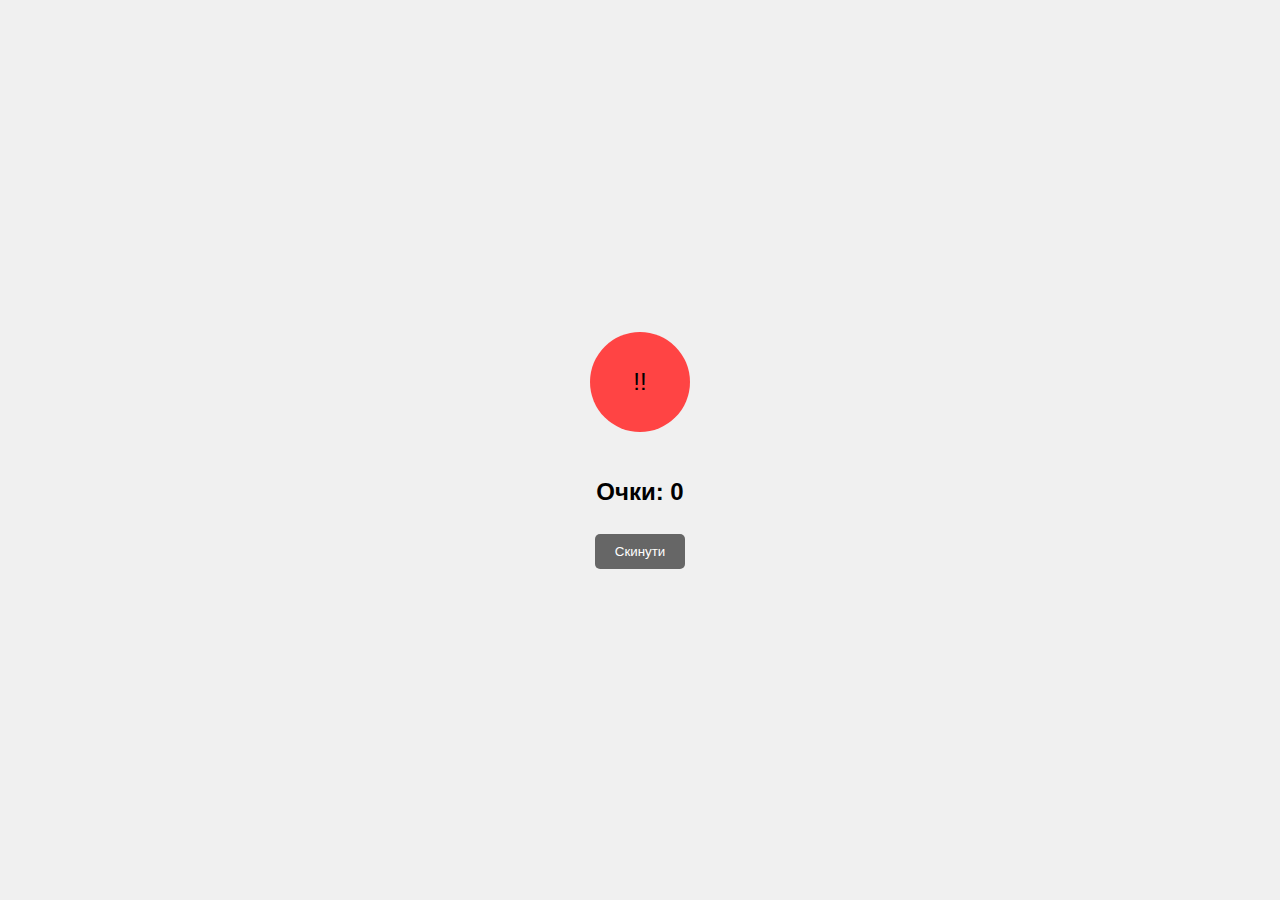
<file: Index.html>
<!DOCTYPE html>
<html lang="uk">
<head>
    <meta charset="UTF-8">
    <meta name="viewport" content="width=device-width, initial-scale=1.0">
    <title>Клікер-Гра</title>
    <link rel="stylesheet" type="text/css" href="style.css">
    <link rel="manifest" href="manifest.json">
    <meta name="theme-color" content="#ff4444">
</head>
<body>
    <button id="targetButton" class="buttonclicker">!!</button><br><br>
    <div id="score">Очки: 0</div><br>
    <button id="resetButton" class="reset-button">Скинути</button>
    <script>
        if ('serviceWorker' in navigator) {
            navigator.serviceWorker.register('sw.js');
        }
    </script>
    <script src="script.js"></script>
</body>
</html>
</file>
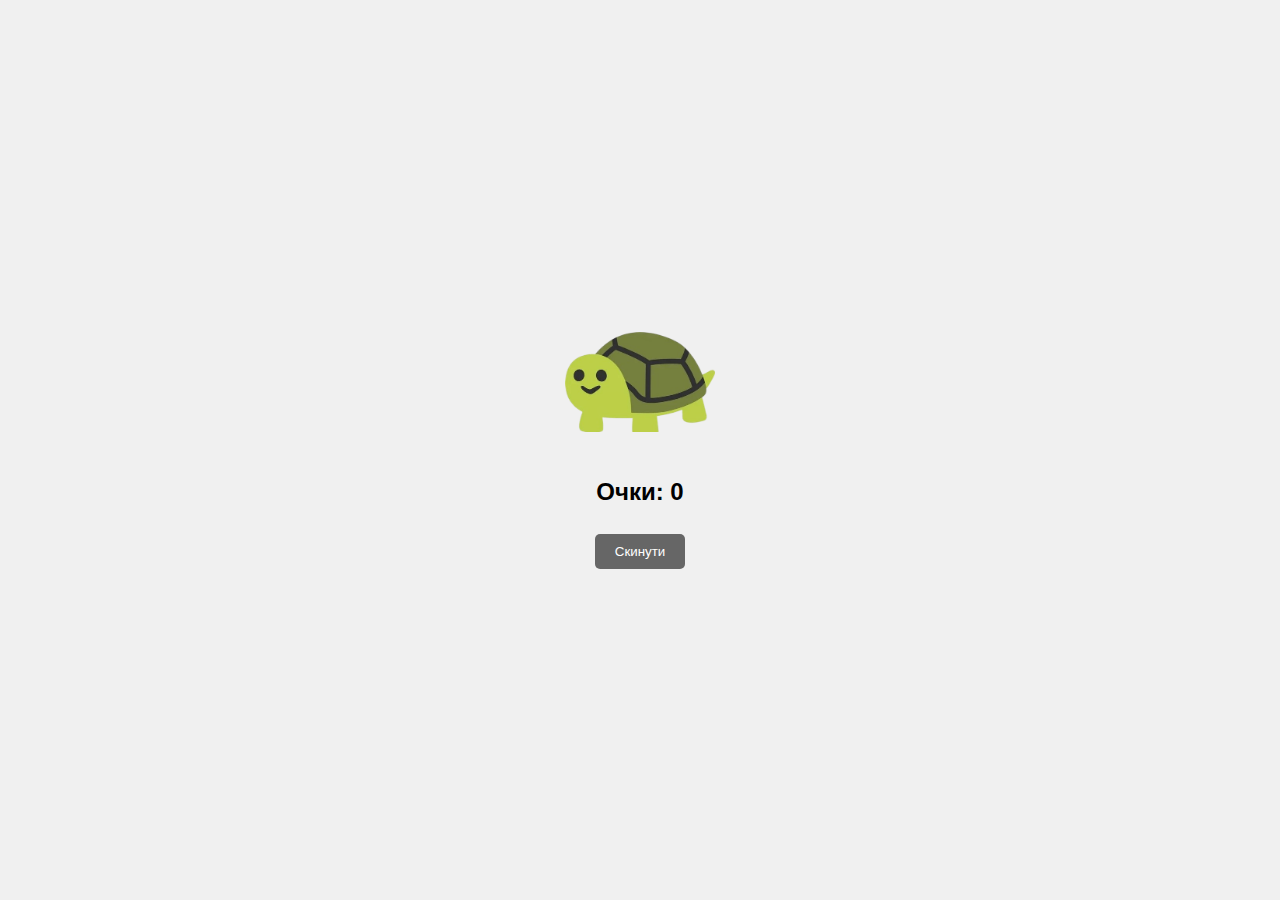
<file: game.html>
<!DOCTYPE html>
<html lang="uk">
<head>
    <meta charset="UTF-8">
    <meta name="viewport" content="width=device-width, initial-scale=1.0">
    <title>Turtle Tap</title>
    <link rel="stylesheet" type="text/css" href="style/style.css">
    <meta name="theme-color" content="#ff4444">
</head>
<body>
    <button id="targetButton" class="buttonclicker"><img id="turtleImage" src="Assets/turtle-basick.png" class="turtle1" alt="Turtle"></button><br><br>
    <div id="score">Очки: 0</div><br>
    <button id="resetButton" class="reset-button">Скинути</button>
    <script src="java script/script.js"></script>
</body>
</html>
</file>
<file: style.css>
body {
    display: flex;
    flex-direction: column;
    align-items: center;
    justify-content: center;
    height: 100vh;
    margin: 0;
    font-family: Arial, sans-serif;
    background-color: #f0f0f0;
}

.buttonclicker {
    width: 100px;
    height: 100px;
    border-radius: 50%;
    border: none;
    font-size: 24px;
    cursor: pointer;
    background-color: #ff4444;
    transition: background-color 0.3s;
}

.buttonclicker:active {
    transform: scale(0.95);
}

#score {
    font-size: 24px;
    font-weight: bold;
    margin: 10px 0;
}

.reset-button {
    padding: 10px 20px;
    background-color: #666;
    color: white;
    border: none;
    border-radius: 5px;
    cursor: pointer;
}

.reset-button:hover {
    background-color: #555;
}
</file>
<file: style/style.css>
body {
    display: flex;
    flex-direction: column;
    align-items: center;
    justify-content: center;
    height: 100vh;
    margin: 0;
    font-family: Arial, sans-serif;
    background-color: #f0f0f0;
}

.buttonclicker {
    width: 150px;
    height: 100px;
    border: none;
    cursor: pointer;
    background-color: #ffffff00;
    transition: background-color 0.3s;
    padding: 0;
}

.buttonclicker:active {
    transform: scale(0.95);
}

.turtle1 {
    width: 100%;
    height: 100%;
    object-fit: contain;
}

#score {
    font-size: 24px;
    font-weight: bold;
    margin: 10px 0;
}

.reset-button {
    padding: 10px 20px;
    background-color: #666;
    color: white;
    border: none;
    border-radius: 5px;
    cursor: pointer;
}

.reset-button:hover {
    background-color: #555;
}
</file>
